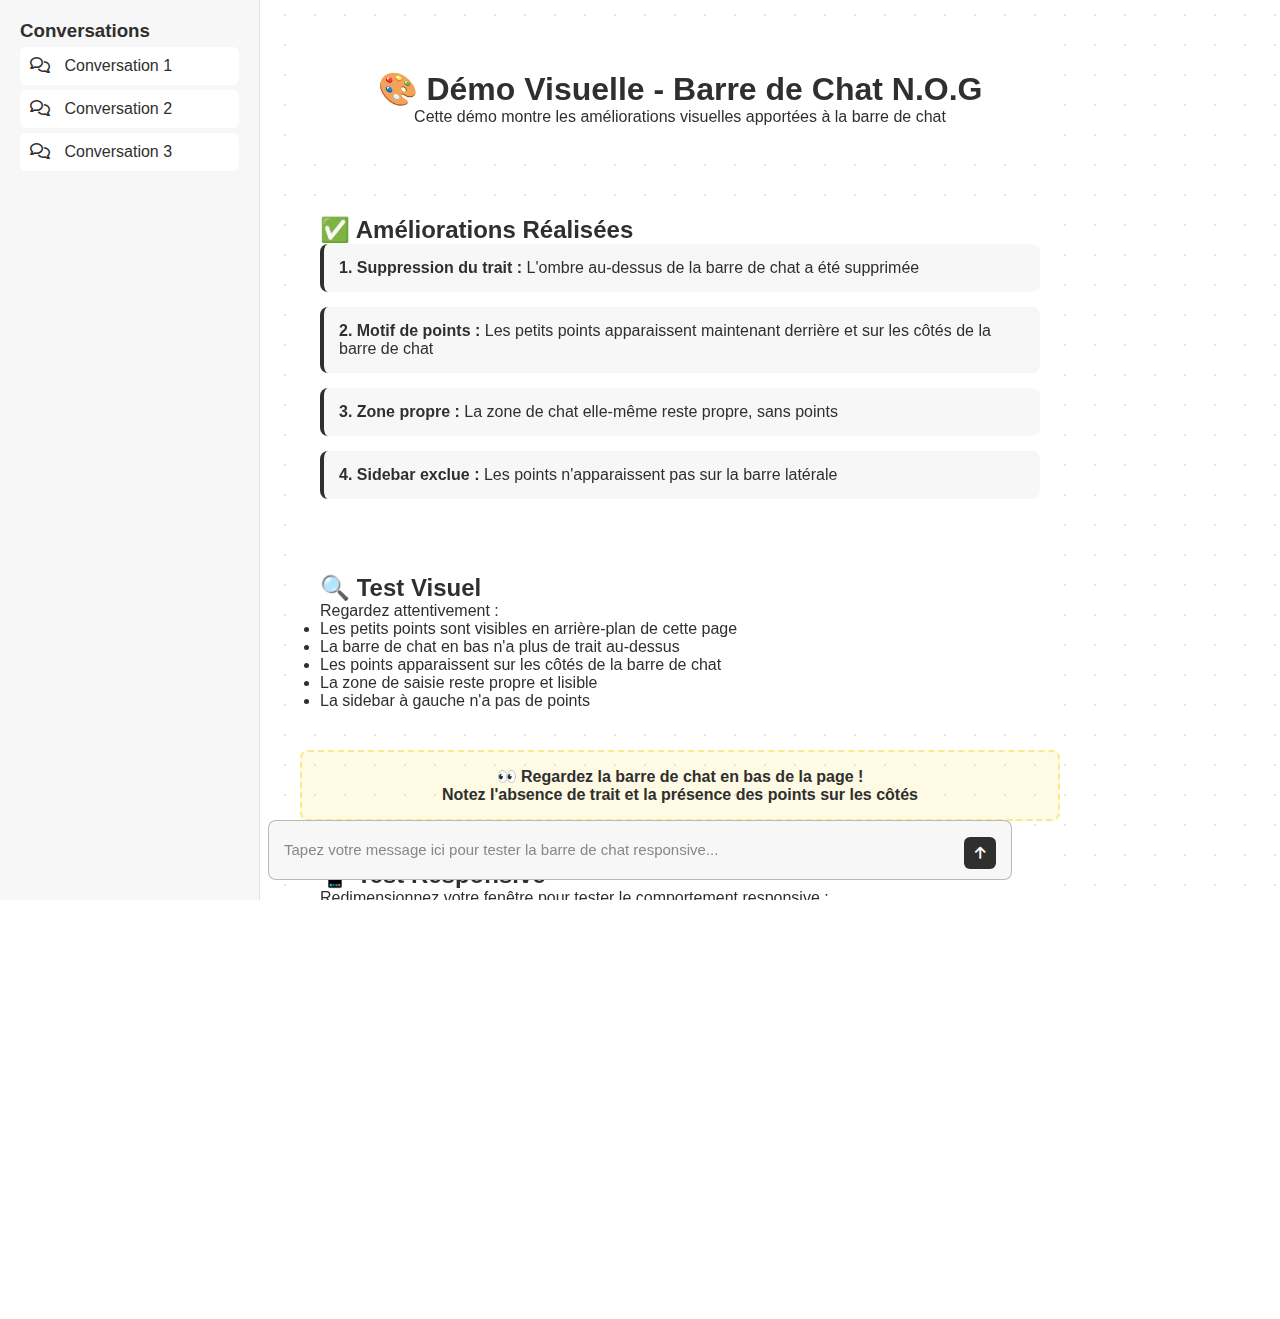
<file: client/demo-visual.html>
<!DOCTYPE html>
<html lang="fr">
<head>
    <meta charset="UTF-8">
    <meta name="viewport" content="width=device-width, initial-scale=1.0">
    <title>Démo Visuelle - Barre de Chat N.O.G</title>
    
    <!-- Styles -->
    <link rel="stylesheet" href="css/base/layout.css">
    <link rel="stylesheet" href="css/components/chat-input.css">
    <link rel="stylesheet" href="css/components/chat-features.css">
    
    <!-- Font Awesome pour les icônes -->
    <link rel="stylesheet" href="https://cdnjs.cloudflare.com/ajax/libs/font-awesome/6.0.0/css/all.min.css">
    
    <style>
        /* Styles spécifiques pour la démo */
        body {
            margin: 0;
            padding: 0;
            min-height: 100vh;
            background: #ffffff;
            /* Motif de points sur tout le fond */
            background-image: radial-gradient(circle, rgba(0, 0, 0, 0.1) 1px, transparent 1px);
            background-size: 30px 30px;
            background-position: 0 0;
            font-family: "Inter", sans-serif;
        }
        
        .demo-content {
            padding: 40px 20px 140px 20px;
            max-width: 800px;
            margin: 0 auto;
        }
        
        .demo-header {
            text-align: center;
            margin-bottom: 40px;
            background: rgba(255, 255, 255, 0.9);
            padding: 30px;
            border-radius: 12px;
            backdrop-filter: blur(10px);
        }
        
        .demo-section {
            background: rgba(255, 255, 255, 0.8);
            padding: 20px;
            border-radius: 8px;
            margin-bottom: 20px;
            backdrop-filter: blur(5px);
        }
        
        .demo-message {
            background: #f7f7f7;
            padding: 15px;
            border-radius: 8px;
            margin-bottom: 15px;
            border-left: 4px solid #2f2f2e;
        }
        
        .highlight-box {
            background: rgba(249, 228, 121, 0.2);
            border: 2px dashed rgba(249, 228, 121, 0.8);
            padding: 15px;
            border-radius: 8px;
            margin: 20px 0;
            text-align: center;
            font-weight: 600;
        }
        
        /* Sidebar simulée pour tester l'exclusion */
        .demo-sidebar {
            position: fixed;
            left: 0;
            top: 0;
            width: 260px;
            height: 100vh;
            background: #f7f7f7;
            border-right: 1px solid #e0e0e0;
            padding: 20px;
            z-index: 100;
        }
        
        .demo-sidebar h3 {
            margin-top: 0;
            color: #2f2f2e;
        }
        
        .demo-sidebar-item {
            padding: 10px;
            margin: 5px 0;
            background: white;
            border-radius: 6px;
            cursor: pointer;
            transition: background-color 0.2s;
        }
        
        .demo-sidebar-item:hover {
            background: #f1f1f1;
        }
        
        /* Ajuster le contenu pour la sidebar */
        .demo-content {
            margin-left: 280px;
        }
        
        /* Responsive */
        @media (max-width: 768px) {
            .demo-sidebar {
                display: none;
            }
            
            .demo-content {
                margin-left: 0;
            }
        }
    </style>
</head>
<body>
    <!-- Sidebar simulée -->
    <div class="demo-sidebar">
        <h3>Conversations</h3>
        <div class="demo-sidebar-item">
            <i class="fa-regular fa-comments"></i>
            <span style="margin-left: 10px;">Conversation 1</span>
        </div>
        <div class="demo-sidebar-item">
            <i class="fa-regular fa-comments"></i>
            <span style="margin-left: 10px;">Conversation 2</span>
        </div>
        <div class="demo-sidebar-item">
            <i class="fa-regular fa-comments"></i>
            <span style="margin-left: 10px;">Conversation 3</span>
        </div>
    </div>

    <!-- Contenu principal -->
    <div class="demo-content">
        <div class="demo-header">
            <h1>🎨 Démo Visuelle - Barre de Chat N.O.G</h1>
            <p>Cette démo montre les améliorations visuelles apportées à la barre de chat</p>
        </div>
        
        <div class="demo-section">
            <h2>✅ Améliorations Réalisées</h2>
            <div class="demo-message">
                <strong>1. Suppression du trait :</strong> L'ombre au-dessus de la barre de chat a été supprimée
            </div>
            <div class="demo-message">
                <strong>2. Motif de points :</strong> Les petits points apparaissent maintenant derrière et sur les côtés de la barre de chat
            </div>
            <div class="demo-message">
                <strong>3. Zone propre :</strong> La zone de chat elle-même reste propre, sans points
            </div>
            <div class="demo-message">
                <strong>4. Sidebar exclue :</strong> Les points n'apparaissent pas sur la barre latérale
            </div>
        </div>
        
        <div class="demo-section">
            <h2>🔍 Test Visuel</h2>
            <p>Regardez attentivement :</p>
            <ul>
                <li>Les petits points sont visibles en arrière-plan de cette page</li>
                <li>La barre de chat en bas n'a plus de trait au-dessus</li>
                <li>Les points apparaissent sur les côtés de la barre de chat</li>
                <li>La zone de saisie reste propre et lisible</li>
                <li>La sidebar à gauche n'a pas de points</li>
            </ul>
        </div>
        
        <div class="highlight-box">
            👀 Regardez la barre de chat en bas de la page !<br>
            Notez l'absence de trait et la présence des points sur les côtés
        </div>
        
        <div class="demo-section">
            <h2>📱 Test Responsive</h2>
            <p>Redimensionnez votre fenêtre pour tester le comportement responsive :</p>
            <ul>
                <li><strong>Desktop :</strong> Sidebar visible, points sur les côtés de la barre</li>
                <li><strong>Mobile :</strong> Sidebar masquée, barre de chat adaptée</li>
                <li><strong>Tablette :</strong> Comportement intermédiaire</li>
            </ul>
        </div>
        
        <div class="demo-section">
            <h2>⌨️ Test d'Interaction</h2>
            <p>Testez la barre de chat ci-dessous :</p>
            <ol>
                <li>Cliquez dans la zone de texte</li>
                <li>Tapez du texte long pour voir l'expansion</li>
                <li>Utilisez Entrée pour envoyer</li>
                <li>Utilisez Shift+Entrée pour une nouvelle ligne</li>
            </ol>
        </div>
    </div>

    <!-- Barre de chat responsive -->
    <div class="user-input-container">
        <div class="user-input">
            <div class="input-box">
                <textarea
                    id="message-input"
                    placeholder="Tapez votre message ici pour tester la barre de chat responsive..."
                    rows="1"
                ></textarea>
                <div class="input-controls">
                    <div></div>
                    <div id="send-button">
                        <i class="fa-solid fa-arrow-up"></i>
                    </div>
                </div>
            </div>
        </div>
    </div>

    <!-- Scripts -->
    <script src="js/config/chat-config.js"></script>
    <script src="js/components/chat-input.js"></script>
    
    <script>
        // Gestion des événements pour la démo
        document.addEventListener('chatSendMessage', (event) => {
            const message = event.detail.message;
            alert(`Message envoyé: "${message}"`);
        });
        
        document.addEventListener('chatInputResize', (event) => {
            console.log('Barre redimensionnée:', event.detail);
        });
        
        // Affichage des informations de debug
        document.addEventListener('DOMContentLoaded', () => {
            console.log('🎨 Démo Visuelle N.O.G chargée');
            console.log('✅ Vérifiez visuellement :');
            console.log('  - Absence de trait au-dessus de la barre de chat');
            console.log('  - Présence des points sur les côtés');
            console.log('  - Zone de chat propre');
            console.log('  - Sidebar sans points');
        });
    </script>
</body>
</html>
</file>
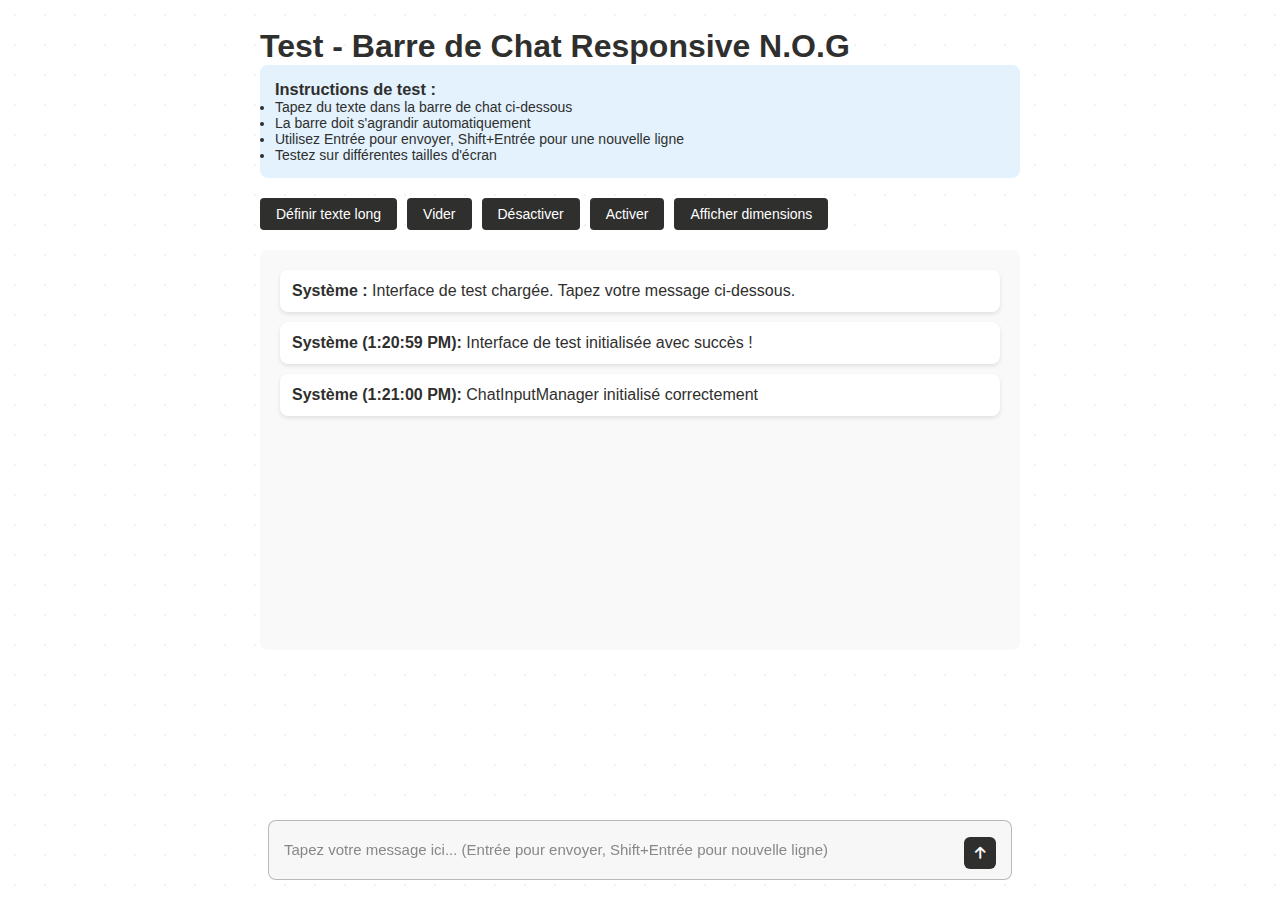
<file: client/test.html>
<!DOCTYPE html>
<html lang="fr">
<head>
    <meta charset="UTF-8">
    <meta name="viewport" content="width=device-width, initial-scale=1.0">
    <title>Test - Barre de Chat Responsive</title>
    
    <!-- Styles -->
    <link rel="stylesheet" href="css/base/layout.css">
    <link rel="stylesheet" href="css/components/chat-input.css">
    <link rel="stylesheet" href="css/components/chat-features.css">
    
    <!-- Font Awesome pour les icônes -->
    <link rel="stylesheet" href="https://cdnjs.cloudflare.com/ajax/libs/font-awesome/6.0.0/css/all.min.css">
    
    <style>
        /* Styles de test supplémentaires */
        .test-container {
            max-width: 800px;
            margin: 0 auto;
            padding: 20px;
        }
        
        /* Ajout du motif de points pour le test */
        body {
            background-image: radial-gradient(circle, rgba(0, 0, 0, 0.05) 1px, transparent 1px);
            background-size: 30px 30px;
            background-position: 0 0;
        }
        
        .test-messages {
            height: 400px;
            background: #f9f9f9;
            border-radius: 8px;
            padding: 20px;
            margin-bottom: 20px;
            overflow-y: auto;
        }
        
        .test-message {
            background: white;
            padding: 12px;
            border-radius: 8px;
            margin-bottom: 10px;
            box-shadow: 0 2px 4px rgba(0,0,0,0.1);
        }
        
        .info-panel {
            background: #e3f2fd;
            padding: 15px;
            border-radius: 8px;
            margin-bottom: 20px;
            font-size: 14px;
        }
        
        .controls {
            display: flex;
            gap: 10px;
            margin-bottom: 20px;
            flex-wrap: wrap;
        }
        
        .controls button {
            padding: 8px 16px;
            border: none;
            border-radius: 4px;
            background: #2f2f2e;
            color: white;
            cursor: pointer;
            font-size: 14px;
        }
        
        .controls button:hover {
            background: #1a1a1a;
        }
    </style>
</head>
<body>
    <div class="test-container">
        <h1>Test - Barre de Chat Responsive N.O.G</h1>
        
        <div class="info-panel">
            <h3>Instructions de test :</h3>
            <ul>
                <li>Tapez du texte dans la barre de chat ci-dessous</li>
                <li>La barre doit s'agrandir automatiquement</li>
                <li>Utilisez Entrée pour envoyer, Shift+Entrée pour une nouvelle ligne</li>
                <li>Testez sur différentes tailles d'écran</li>
            </ul>
        </div>
        
        <div class="controls">
            <button onclick="testSetValue()">Définir texte long</button>
            <button onclick="testClearValue()">Vider</button>
            <button onclick="testDisable()">Désactiver</button>
            <button onclick="testEnable()">Activer</button>
            <button onclick="testGetDimensions()">Afficher dimensions</button>
        </div>
        
        <div class="test-messages" id="testMessages">
            <div class="test-message">
                <strong>Système :</strong> Interface de test chargée. Tapez votre message ci-dessous.
            </div>
        </div>
        
        <!-- Barre de chat responsive -->
        <div class="user-input-container">
            <div class="user-input">
                <div class="input-box">
                    <textarea
                        id="message-input"
                        placeholder="Tapez votre message ici... (Entrée pour envoyer, Shift+Entrée pour nouvelle ligne)"
                        rows="1"
                    ></textarea>
                    <div class="input-controls">
                        <div></div>
                        <div id="send-button">
                            <i class="fa-solid fa-arrow-up"></i>
                        </div>
                    </div>
                </div>
            </div>
        </div>
    </div>

    <!-- Scripts -->
    <script src="js/config/chat-config.js"></script>
    <script src="js/components/chat-input.js"></script>
    
    <script>
        // Variables globales pour le test
        let messageCounter = 1;
        
        // Fonctions de test
        function testSetValue() {
            const longText = "Ceci est un texte très long pour tester le redimensionnement automatique de la barre de chat.\n\nIl contient plusieurs lignes et devrait faire grandir la barre de chat automatiquement.\n\nVoici une troisième ligne pour bien tester le comportement.";
            if (window.chatInputManager) {
                window.chatInputManager.setValue(longText);
            }
        }
        
        function testClearValue() {
            if (window.chatInputManager) {
                window.chatInputManager.setValue('');
            }
        }
        
        function testDisable() {
            if (window.chatInputManager) {
                window.chatInputManager.disable();
                addTestMessage('Interface désactivée', 'system');
            }
        }
        
        function testEnable() {
            if (window.chatInputManager) {
                window.chatInputManager.enable();
                addTestMessage('Interface activée', 'system');
            }
        }
        
        function testGetDimensions() {
            if (window.chatInputManager) {
                const dims = window.chatInputManager.getDimensions();
                addTestMessage(`Dimensions: ${JSON.stringify(dims, null, 2)}`, 'system');
            }
        }
        
        function addTestMessage(message, type = 'user') {
            const messagesContainer = document.getElementById('testMessages');
            const messageDiv = document.createElement('div');
            messageDiv.className = 'test-message';
            
            const timestamp = new Date().toLocaleTimeString();
            const sender = type === 'user' ? 'Utilisateur' : 'Système';
            
            messageDiv.innerHTML = `<strong>${sender} (${timestamp}):</strong> ${message}`;
            messagesContainer.appendChild(messageDiv);
            messagesContainer.scrollTop = messagesContainer.scrollHeight;
        }
        
        // Écouter les événements personnalisés
        document.addEventListener('chatSendMessage', (event) => {
            const message = event.detail.message;
            addTestMessage(message, 'user');
            
            // Simuler une réponse
            setTimeout(() => {
                addTestMessage(`Réponse automatique au message ${messageCounter}: "${message.substring(0, 50)}${message.length > 50 ? '...' : ''}"`, 'assistant');
                messageCounter++;
            }, 1000);
        });
        
        document.addEventListener('chatInputResize', (event) => {
            console.log('Chat redimensionné:', event.detail);
        });
        
        document.addEventListener('chatInputChange', (event) => {
            console.log('Contenu changé:', event.detail.value.length, 'caractères');
        });
        
        // Initialisation
        document.addEventListener('DOMContentLoaded', () => {
            console.log('Test interface chargée');
            addTestMessage('Interface de test initialisée avec succès !', 'system');
            
            // Vérifier que le gestionnaire est bien chargé
            setTimeout(() => {
                if (window.chatInputManager && window.chatInputManager.isInitialized) {
                    addTestMessage('ChatInputManager initialisé correctement', 'system');
                } else {
                    addTestMessage('Erreur: ChatInputManager non initialisé', 'system');
                }
            }, 500);
        });
        
        // Test responsive
        window.addEventListener('resize', () => {
            const width = window.innerWidth;
            const device = width <= 480 ? 'Mobile' : width <= 768 ? 'Tablette' : 'Desktop';
            console.log(`Redimensionnement: ${width}px (${device})`);
        });
    </script>
</body>
</html>
</file>
<file: client/css/base/layout.css>
/* ========== STYLES DE BASE ET LAYOUT ========== */

/* Variables CSS globales */
:root {
  --colour-1: #ffffff;
  --colour-2: #f3f4e5;
  --colour-3: #2f2f2e;
  --colour-4: #f9e479;
  --colour-5: #2f2f2e;
  --colour-6: #2f2f2e;

  --light-gray: #f7f7f7;
  --light-gray-hover: #f1f1f1;
  --gray: #d5d5d5;
  --yellow: #F9E479;

  --accent: #ffffff;
  --blur-bg: #ffffff;
  --blur-border: rgba(0, 0, 0, 0.251);
  --blur-input: #000000;
  --conversations: #000000;

  --section-gap: 25px;
  --body-gap: 25px;
  --border-radius-1: 8px;

  --menu-percentage: 80%;
  --font-1: "Inter", sans-serif;
}

/* Reset et styles de base */
* {
  margin: 0;
  padding: 0;
  box-sizing: border-box;
  position: relative;
  font-family: var(--font-1);
}

html,
body {
  scroll-behavior: smooth;
  overflow: hidden;
  height: 100vh;
  margin: 0;
  padding: 0;
}

body {
  padding: 8px;
  background: var(--colour-1);
  color: var(--colour-3);
  height: 100vh;
  overflow: hidden;
  /* Motif de points en arrière-plan */
  background-image: radial-gradient(circle, rgba(0, 0, 0, 0.05) 1px, transparent 1px);
  background-size: 30px 30px;
  background-position: 0 0;
}

/* Layout principal */
.row {
  display: flex;
  gap: var(--section-gap);
  height: calc(100vh - 16px);
  overflow: hidden;
}

.column {
  display: flex;
  flex: auto;
  flex-direction: column;
  justify-content: center;
  align-items: center;
}

/* Conteneur de conversation principal */
.conversation {
  width: 100%;
  height: calc(100vh - 16px);
  overflow: hidden;
  display: flex;
  flex-direction: column;
  justify-content: space-between;
  position: relative;
  background: transparent;
}

/* Zone des messages */
.conversation #messages {
  width: 100%;
  display: flex;
  flex-direction: column;
  overflow-wrap: break-word;
  overflow-y: auto;
  overflow-x: hidden;
  flex: 1;
  padding: 20px 0;
  scroll-behavior: smooth;
  align-items: center;
  height: calc(100vh - 136px);
  padding-bottom: 120px;
  transition: padding-bottom 0.2s ease;
}

/* Scrollbars personnalisées */
.disable-scrollbars::-webkit-scrollbar {
  background: transparent;
  width: 0px;
  display: none;
}

.disable-scrollbars {
  -ms-overflow-style: none;
  scrollbar-width: none;
}

#messages::-webkit-scrollbar {
  width: 6px;
}

#messages::-webkit-scrollbar-track {
  background: transparent;
}

#messages::-webkit-scrollbar-thumb {
  background: rgba(0, 0, 0, 0.2);
  border-radius: 3px;
}

#messages::-webkit-scrollbar-thumb:hover {
  background: rgba(0, 0, 0, 0.3);
}

/* Styles pour les éléments avec effet de flou */
.box {
  backdrop-filter: blur(20px);
  -webkit-backdrop-filter: blur(20px);
  background-color: var(--blur-bg);
  height: 100%;
  width: 100%;
  border-radius: var(--border-radius-1);
  border: 1px solid var(--blur-border);
}

/* Utilitaires */
.center {
  display: block;
  margin-left: auto;
  margin-right: auto;
  width: 50%;
}

/* Gradient d'arrière-plan */
.gradient {
  position: absolute;
  z-index: -1;
  border-radius: calc(0.5 * 70vw);
  background-color: var(--accent);
  background: radial-gradient(circle at center, var(--accent), var(--accent));
  width: 70vw;
  height: 70vw;
  top: 50%;
  right: 0;
  transform: translateY(-50%);
  filter: blur(calc(0.5 * 70vw)) opacity(0.3);
  animation: zoom_gradient 6s infinite;
}

@keyframes zoom_gradient {
  0%, 100% {
    transform: translateY(-50%) scale(1);
  }
  50% {
    transform: translateY(-50%) scale(1.1);
  }
}

/* Navigation supérieure */
.top-navigation-container {
  display: flex;
  justify-content: center;
  width: 100%;
  padding: 10px 0;
}

.top-navigation {
  display: flex;
  align-items: center;
  justify-content: space-around;
  background-color: var(--light-gray);
  padding: 14px;
  width: 744px;
  gap: 32px;
  border-radius: 8px;
  z-index: 69;
}

.top-navigation a {
  color: var(--colour-3);
  text-decoration: none;
  cursor: pointer;
  padding: 8px;
  border-radius: 8px;
  transition: all 0.2s ease;
}

.top-navigation a:hover {
  color: black;
  background-color: var(--light-gray-hover);
}

/* Responsive design */
@media screen and (max-width: 990px) {
  .row {
    gap: 0;
  }
  
  .conversation {
    width: 100%;
  }
  
  .top-navigation {
    width: 90%;
    max-width: 600px;
  }
}

@media screen and (max-width: 768px) {
  body {
    padding: 4px;
  }
  
  .row {
    height: calc(100vh - 8px);
  }
  
  .conversation {
    height: calc(100vh - 8px);
  }
  
  .conversation #messages {
    height: calc(100vh - 100px);
    padding: 15px 0;
    padding-bottom: 100px;
  }
  
  .top-navigation {
    width: 95%;
    padding: 10px;
    gap: 16px;
  }
  
  .top-navigation a {
    padding: 6px;
    font-size: 14px;
  }
}

@media screen and (max-width: 480px) {
  .conversation #messages {
    padding: 10px 0;
    padding-bottom: 90px;
  }
  
  .top-navigation {
    flex-wrap: wrap;
    gap: 8px;
  }
  
  .top-navigation a {
    padding: 4px 8px;
    font-size: 13px;
  }
}

/* Animations d'entrée */
@keyframes fadeIn {
  from {
    opacity: 0;
  }
  to {
    opacity: 1;
  }
}

@keyframes slideInFromBottom {
  from {
    transform: translateY(100%);
    opacity: 0;
  }
  to {
    transform: translateY(0);
    opacity: 1;
  }
}

/* Classes d'animation */
.fade-in {
  animation: fadeIn 0.3s ease;
}

.slide-in-bottom {
  animation: slideInFromBottom 0.4s ease;
}
</file>
<file: client/css/components/chat-input.css>
/* ========== STYLES POUR LA BARRE DE CHAT RESPONSIVE ========== */

/* Variables CSS pour la barre de chat */
:root {
  --chat-input-min-height: 40px;
  --chat-input-max-height: 200px;
  --chat-container-min-height: 60px;
  --chat-height-offset: 0px;
  --chat-transition: all 0.2s ease;
}

/* Conteneur principal de l'input utilisateur */
.user-input-container {
  position: fixed;
  bottom: 0;
  left: 0;
  right: 0;
  z-index: 1000;
  padding: 20px;
  background: transparent;
  pointer-events: none;
}

.user-input {
  width: 100%;
  max-width: 744px;
  margin: 0 auto;
  border-radius: 8px;
  pointer-events: auto;
}

/* Conteneur de la boîte d'input */
.input-box {
  display: flex;
  align-items: flex-end;
  gap: 12px;
  padding: 10px 15px;
  background-color: var(--light-gray);
  border-radius: 8px;
  border: 1px solid var(--blur-border);
  min-height: var(--chat-container-min-height);
  height: var(--chat-container-min-height);
  transition: var(--chat-transition);
  position: relative;
}

/* Textarea principal */
#message-input {
  flex: 1;
  min-height: var(--chat-input-min-height);
  height: var(--chat-input-min-height);
  max-height: var(--chat-input-max-height);
  padding: 10px 0;
  background: transparent;
  border: none;
  outline: none;
  resize: none;
  font-family: var(--font-1);
  font-size: 15px;
  color: var(--colour-3);
  line-height: 1.4;
  overflow-y: hidden;
  transition: var(--chat-transition);
  word-wrap: break-word;
  white-space: pre-wrap;
}

#message-input::placeholder {
  color: #888;
}

/* Scrollbar pour le textarea quand nécessaire */
#message-input.scrollable {
  overflow-y: auto;
}

#message-input::-webkit-scrollbar {
  width: 5px;
}

#message-input::-webkit-scrollbar-track {
  background: transparent;
}

#message-input::-webkit-scrollbar-thumb {
  background: #c7a2ff;
  border-radius: 3px;
}

#message-input::-webkit-scrollbar-thumb:hover {
  background: #8b3dff;
}

/* Contrôles d'input (bouton d'envoi) */
.input-controls {
  display: flex;
  align-items: flex-end;
  gap: 8px;
}

#send-button {
  display: flex;
  align-items: center;
  justify-content: center;
  width: 32px;
  height: 32px;
  background-color: var(--colour-3);
  color: white;
  border-radius: 6px;
  cursor: pointer;
  transition: background-color 0.2s ease;
  flex-shrink: 0;
}

#send-button:hover {
  background-color: #1a1a1a;
}

#send-button i {
  font-size: 14px;
}

/* Ajustement du conteneur de messages quand l'input s'agrandit */
#messages {
  transition: padding-bottom 0.2s ease;
}

#messages.expanded-input {
  padding-bottom: calc(120px + var(--chat-height-offset));
}

/* Ajustement du bouton "Arrêter la génération" */
.stop_generating {
  bottom: calc(80px + var(--chat-height-offset));
  transition: bottom 0.2s ease;
}

/* Styles responsive */
@media screen and (max-width: 768px) {
  .user-input-container {
    padding: 15px;
  }
  
  .user-input {
    max-width: 100%;
  }
  
  .input-box {
    padding: 8px 12px;
  }
  
  #message-input {
    font-size: 16px; /* Évite le zoom sur iOS */
  }
}

@media screen and (max-width: 480px) {
  .user-input-container {
    padding: 10px;
  }
  
  .input-box {
    padding: 6px 10px;
  }
}

/* Animation d'apparition */
@keyframes slideUp {
  from {
    transform: translateY(100%);
    opacity: 0;
  }
  to {
    transform: translateY(0);
    opacity: 1;
  }
}

.user-input-container {
  animation: slideUp 0.3s ease-out;
}

/* États de focus */
#message-input:focus {
  outline: none;
}

.input-box:focus-within {
  border-color: var(--colour-3);
  box-shadow: 0 0 0 2px rgba(47, 47, 46, 0.1);
}

/* Styles pour les états désactivés */
.input-box.disabled {
  opacity: 0.6;
  pointer-events: none;
}

.input-box.disabled #message-input {
  cursor: not-allowed;
}

.input-box.disabled #send-button {
  cursor: not-allowed;
  background-color: #ccc;
}
</file>
<file: client/css/components/chat-features.css>
/* ========== STYLES POUR LES FONCTIONNALITÉS DU CHAT ========== */

/* Styles pour les bulles vidéo */
.video-sources-container {
  display: flex;
  flex-direction: column;
  gap: 12px;
  margin: 16px 0;
}

.video-source-bubble {
  background: linear-gradient(135deg, rgba(255, 255, 255, 0.9), rgba(255, 255, 255, 0.7));
  backdrop-filter: blur(10px);
  -webkit-backdrop-filter: blur(10px);
  border: 1px solid rgba(255, 255, 255, 0.3);
  border-radius: 12px;
  padding: 16px;
  cursor: pointer;
  transition: all 0.3s ease;
  box-shadow: 0 4px 16px rgba(0, 0, 0, 0.1);
  opacity: 0;
  transform: translateY(20px);
  animation: slideInUp 0.5s ease forwards;
}

.video-source-bubble:hover {
  transform: translateY(-2px);
  box-shadow: 0 8px 24px rgba(0, 0, 0, 0.15);
  background: linear-gradient(135deg, rgba(255, 255, 255, 0.95), rgba(255, 255, 255, 0.8));
}

.video-source-title {
  display: flex;
  align-items: center;
  gap: 10px;
  margin-bottom: 8px;
  font-weight: 600;
  color: var(--colour-3);
}

.youtube-icon {
  width: 20px;
  height: 20px;
  color: #ff0000;
  flex-shrink: 0;
}

.video-source-url {
  font-size: 12px;
  color: #666;
  margin: 0;
  word-break: break-all;
}

@keyframes slideInUp {
  to {
    opacity: 1;
    transform: translateY(0);
  }
}

/* Styles pour les actions des messages */
.actions {
  display: flex;
  gap: 8px;
  align-items: center;
  margin-top: 12px;
  padding-top: 8px;
  border-top: 1px solid rgba(0, 0, 0, 0.05);
}

.copy-icon,
.like-icon,
.dislike-icon {
  display: flex;
  align-items: center;
  justify-content: center;
  width: 28px;
  height: 28px;
  border-radius: 6px;
  cursor: pointer;
  transition: background-color 0.2s ease;
  background: transparent;
}

.copy-icon:hover,
.like-icon:hover,
.dislike-icon:hover {
  background-color: rgba(0, 0, 0, 0.05);
}

.copy-icon img,
.like-icon img,
.dislike-icon img {
  width: 14px;
  height: 14px;
  opacity: 0.7;
  transition: opacity 0.2s ease;
}

.copy-icon:hover img,
.like-icon:hover img,
.dislike-icon:hover img {
  opacity: 1;
}

.dynamic-warning {
  font-size: 11px;
  color: #888;
  font-style: italic;
  margin-left: auto;
  font-weight: 400;
}

/* Styles pour le curseur de frappe */
#cursor {
  display: inline-block;
  width: 8px;
  height: 16px;
  background-color: var(--colour-3);
  margin-left: 2px;
  animation: blink 1s infinite;
}

@keyframes blink {
  0%, 50% {
    opacity: 1;
  }
  51%, 100% {
    opacity: 0;
  }
}

/* Styles pour le streaming de texte */
.loading-stream {
  display: inline-block;
  width: 8px;
  height: 16px;
  background-color: var(--colour-3);
  margin-left: 2px;
  animation: pulse 1.5s ease-in-out infinite;
}

@keyframes pulse {
  0%, 100% {
    opacity: 1;
  }
  50% {
    opacity: 0.3;
  }
}

/* Styles pour les images d'assistant */
.assistant-image {
  position: absolute;
  width: 40px;
  height: 40px;
  border-radius: 8px;
  transition: all 0.5s ease;
}

.conversation_video {
  width: 40px;
  height: 40px;
  border-radius: 8px;
  transition: all 0.5s ease;
}

/* Amélioration des messages */
.message {
  position: relative;
}

.message:last-child {
  animation: fadeInUp 0.6s ease;
}

@keyframes fadeInUp {
  from {
    opacity: 0;
    transform: translateY(20px);
  }
  to {
    opacity: 1;
    transform: translateY(0);
  }
}

/* Styles pour les états de chargement */
.message.loading .content::after {
  content: '';
  display: inline-block;
  width: 20px;
  height: 20px;
  border: 2px solid #f3f3f3;
  border-top: 2px solid var(--colour-3);
  border-radius: 50%;
  animation: spin 1s linear infinite;
  margin-left: 8px;
}

@keyframes spin {
  0% { transform: rotate(0deg); }
  100% { transform: rotate(360deg); }
}

/* Responsive pour les fonctionnalités du chat */
@media screen and (max-width: 768px) {
  .video-source-bubble {
    padding: 12px;
  }
  
  .video-source-title {
    font-size: 14px;
  }
  
  .youtube-icon {
    width: 18px;
    height: 18px;
  }
  
  .actions {
    gap: 6px;
  }
  
  .copy-icon,
  .like-icon,
  .dislike-icon {
    width: 24px;
    height: 24px;
  }
  
  .dynamic-warning {
    font-size: 10px;
  }
}

@media screen and (max-width: 480px) {
  .video-sources-container {
    gap: 8px;
  }
  
  .video-source-bubble {
    padding: 10px;
  }
  
  .video-source-title {
    font-size: 13px;
    gap: 8px;
  }
  
  .video-source-url {
    font-size: 11px;
  }
}
</file>
